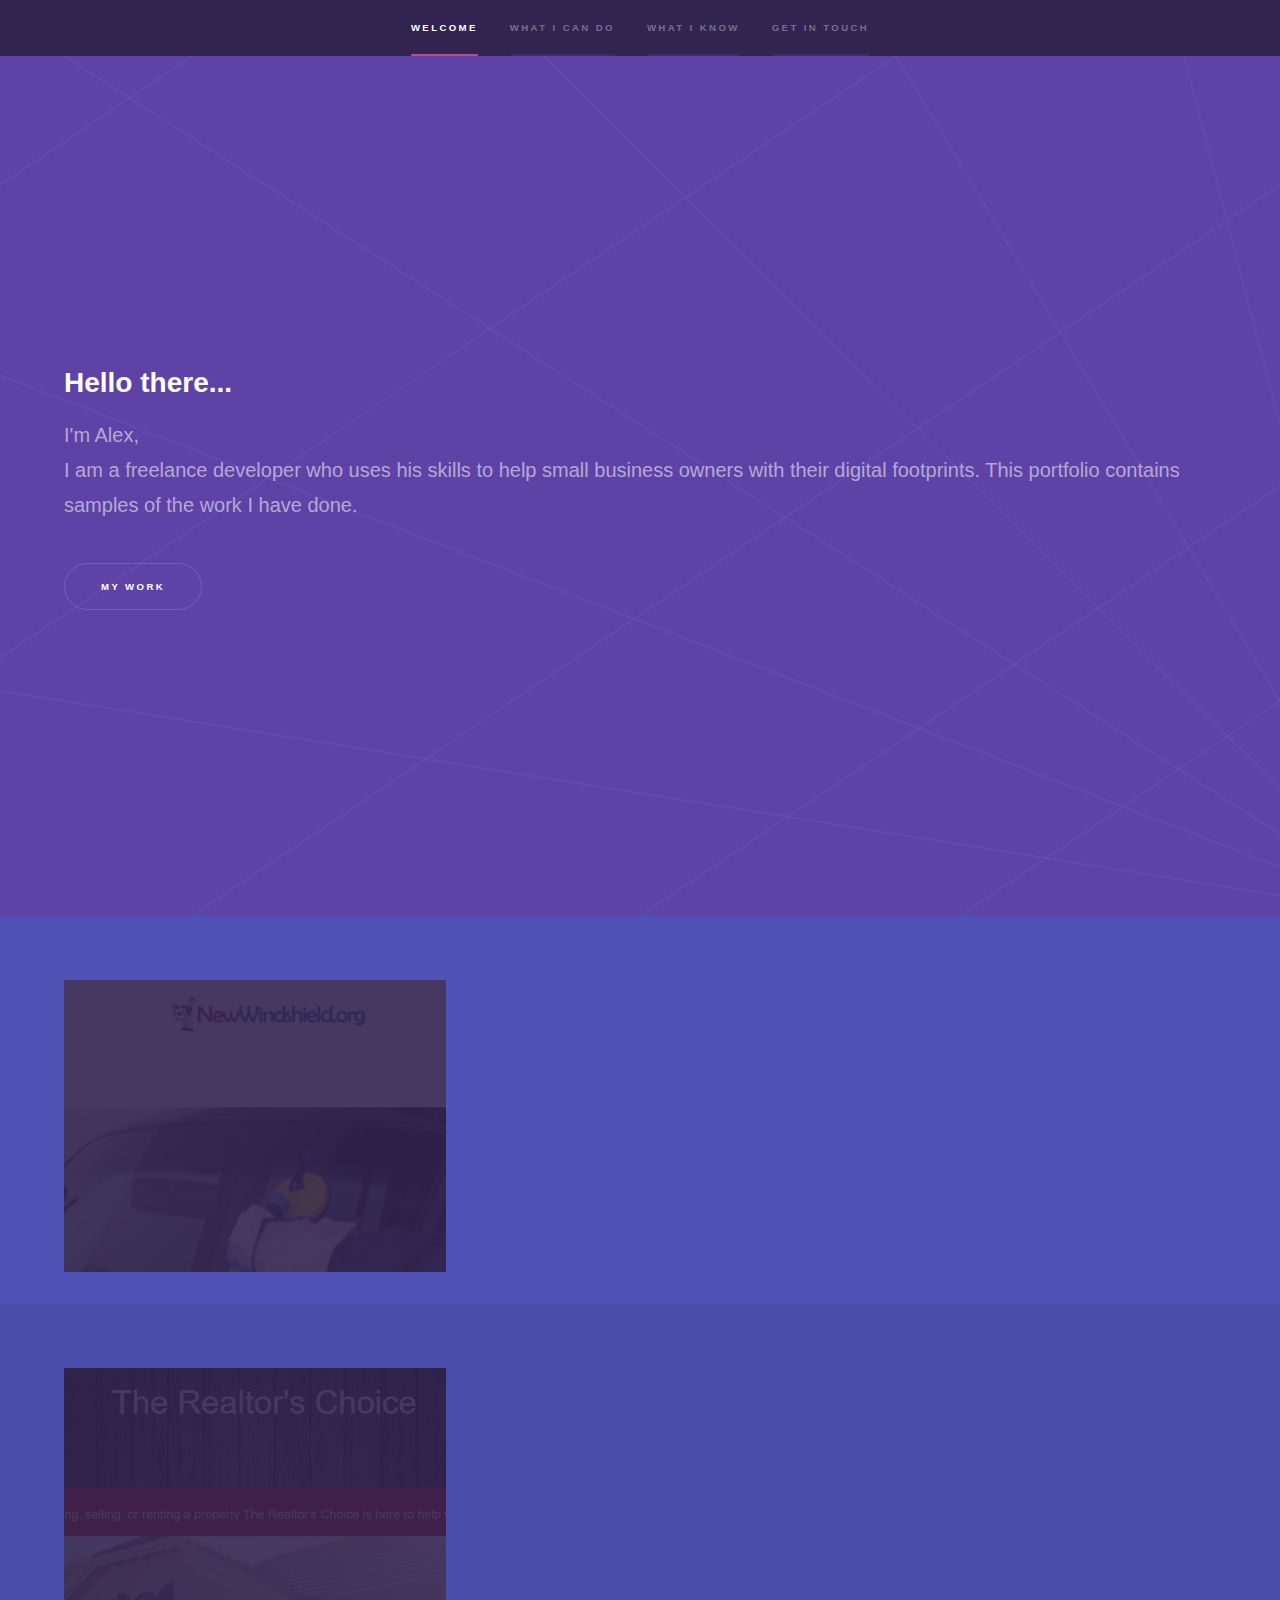
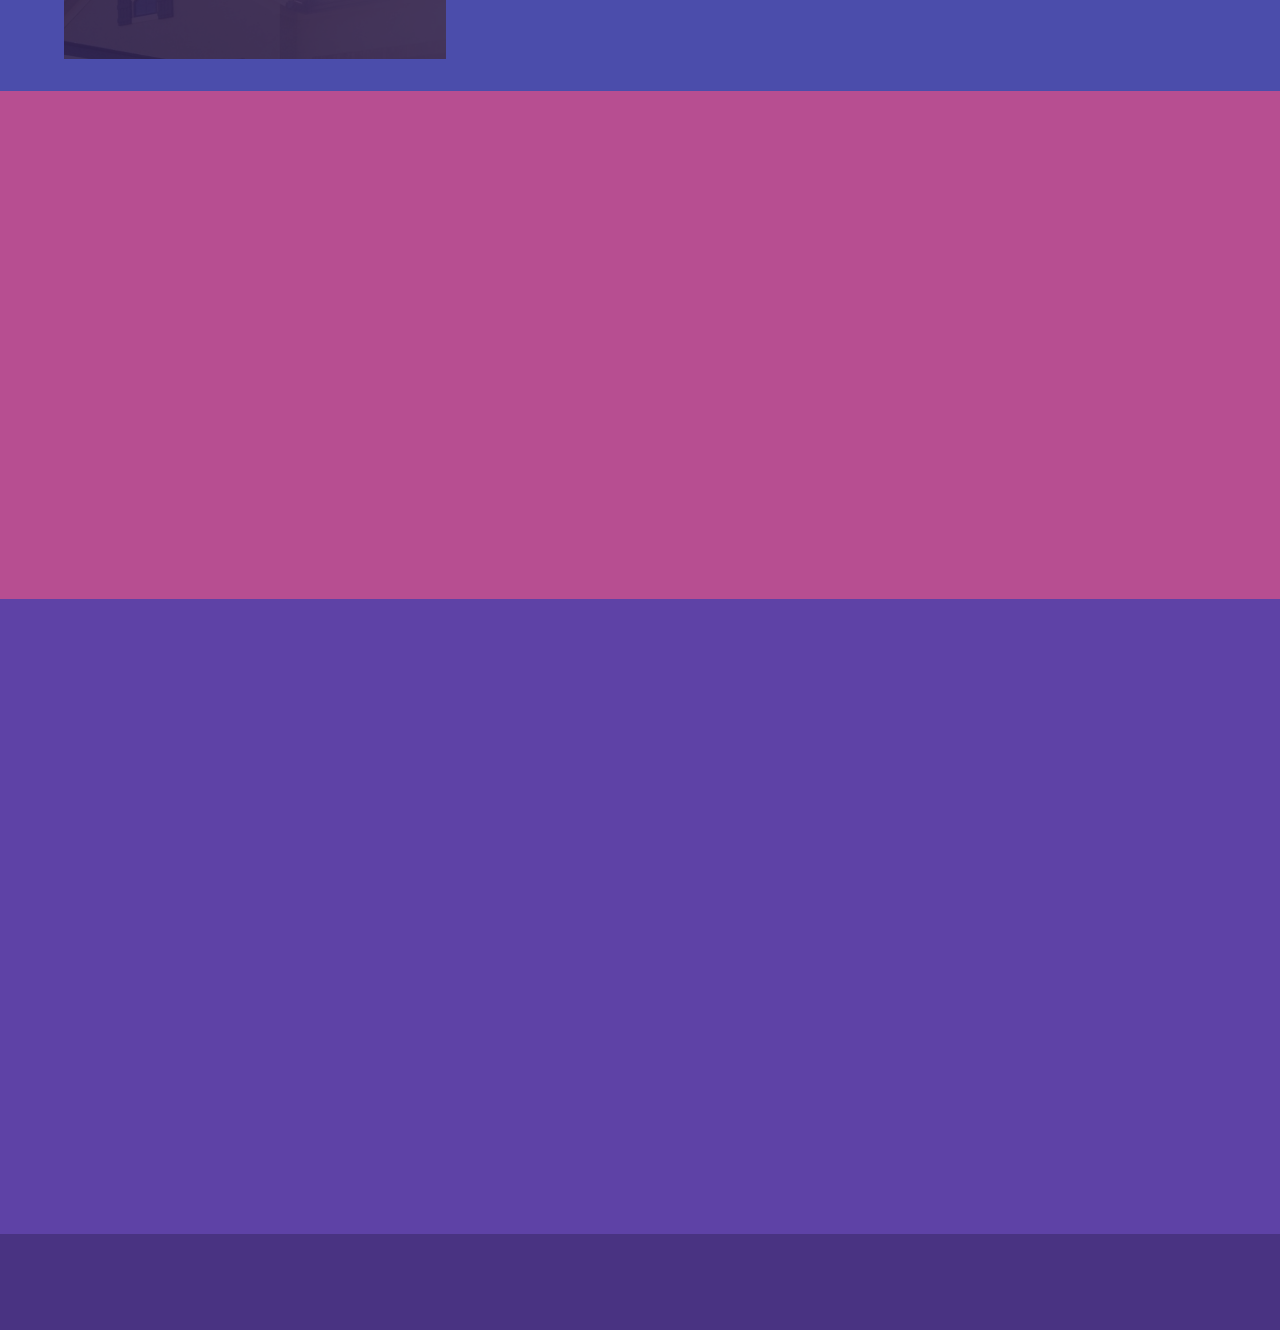
<file: index.html>
<!DOCTYPE HTML>
<!--
	Hyperspace by HTML5 UP
	html5up.net | @ajlkn
	Free for personal and commercial use under the CCA 3.0 license (html5up.net/license)
-->
<html>
	<head>
		<title>Alex B</title>
		<meta charset="utf-8" />
		<meta name="viewport" content="width=device-width, initial-scale=1, user-scalable=no" />
		<link rel="stylesheet" href="assets/css/main.css" />
		<noscript><link rel="stylesheet" href="assets/css/noscript.css" /></noscript>
	</head>
	<body class="is-preload">

		<!-- Sidebar -->
			<section id="sidebar">
				<div class="inner">
					<nav>
						<ul>
							<li><a href="#intro">Welcome</a></li>
							<li><a href="#one">What I Can Do</a></li>
							<li><a href="#two">What I Know</a></li>
							<li><a href="#three">Get in touch</a></li>
						</ul>
					</nav>
				</div>
			</section>

		<!-- Wrapper -->
			<div id="wrapper">

				<!-- Intro -->
					<section id="intro" class="wrapper style1 fullscreen fade-up">
						<div class="inner">
							<div class="tooltip"><h2 id="helloThere">Hello there...</h2><span class="tooltiptext"><img id="genk" src="images/genk.jpg"></span></div>
									<p> I'm Alex, <br>I am a freelance developer who uses his skills to help small business owners with their digital footprints. This portfolio contains samples of the work I have done.</p>
							<ul class="actions">
								<li><a href="#one" class="button scrolly">My Work</a></li>
							</ul>
						</div>
					</section>

				<!-- One -->
					<section id="one" class="wrapper style2 spotlights">
						<section class="inner">
							<a href="#" class="image"><img src="images/new.jpg" alt="" data-position="top center" /></a>
							<div class="content">
								<div class="inner">
									<h2>NewWindshield.org</h2>
									<p>A small business that helps drivers replace their damaged windshild</p>
									<ul class="actions">
										<li><a href="http://www.newwindshield.org" class="button">Learn more</a></li>
									</ul>
								</div>
							</div>
						</section>
						<section class="inner">
							<a href="#" class="image"><img src="images/pic3.jpg" alt="" data-position="25% 25%" /></a>
							<div class="content">
								<div class="inner">
									<h2>Realtors Choice</h2>
									<p>A small business that helps their customers move.</p>
									<ul class="actions">
										<li><a href="https://abarr1019.github.io/The-Realtors-Choice/"generic.html" class="button">Learn more</a></li>
									</ul>
								</div>
							</div>
						</section>
					</section>

				<!-- Two -->
					<section id="two" class="wrapper style3 fade-up">
						<div class="inner">
							<h2>Languages</h2>
							<p>Here's a list of languages I use for front-end developement. </p>
							<div class="features">
								<section>
									<span class="icon solid major fa-code"></span>
									<h3>HTML5</h3>
									<p></p>
								</section>
								<section>
									<span class="icon solid major fa-brush"></span>
									<h3>CSS</h3>
									<p></p>
								</section>
								<section>
									<span class="icon solid major fa-desktop"></span>
									<h3>Bootstrap</h3>
									<p></p>
								</section>
								<section>
									<span class="icon solid major fa-cog"></span>
									<h3>JavaScript</h3>
									<p></p>
								</section>
								
							</div>
							
						</div>
					</section>

				<!-- Three -->
					<section id="three" class="wrapper style1 fade-up">
						<div class="inner">
							<h2>Get in touch</h2>
							<p>Feel free to fill out the form below to send me a message. </p>
							<div class="split style1">
								<section>
									<form method="post" action="#">
										<div class="fields">
											<div class="field half">
												<label for="name">Name</label>
												<input type="text" name="name" id="name" />
											</div>
											<div class="field half">
												<label for="email">Email</label>
												<input type="text" name="email" id="email" />
											</div>
											<div class="field">
												<label for="message">Message</label>
												<textarea name="message" id="message" rows="5"></textarea>
											</div>
										</div>
										<ul class="actions">
											<li><a href="" class="button submit">Send Message</a></li>
										</ul>
									</form>
								</section>
								<section>
									<ul class="contact">
										
										<li>
											<h3>Email</h3>
											<a href="mailto:alexbarrientos24">alexbarrientos24@gmail.com</a>
										</li>
										
										<li>
											<h3>Social</h3>
											<ul class="icons">
												<li>
												<li><a href="https://github.com/ABarr1019" class="icon brands fa-github"><span class="label">GitHub</span></a></li>
												
												<li><a href="#" class="icon brands fa-linkedin-in"><span class="label">LinkedIn</span></a></li>
											</ul>
										</li>
									</ul>
								</section>
							</div>
						</div>
					</section>

			</div>

		<!-- Footer -->
			<footer id="footer" class="wrapper style1-alt">
				<div class="inner">
					
				</div>
			</footer>

		<!-- Scripts -->
			<script src="assets/js/jquery.min.js"></script>
			<script src="assets/js/jquery.scrollex.min.js"></script>
			<script src="assets/js/jquery.scrolly.min.js"></script>
			<script src="assets/js/browser.min.js"></script>
			<script src="assets/js/breakpoints.min.js"></script>
			<script src="assets/js/util.js"></script>
			<script src="assets/js/main.js"></script>

	</body>
</html>
</file>
<file: assets/css/noscript.css>
/*
	Hyperspace by HTML5 UP
	html5up.net | @ajlkn
	Free for personal and commercial use under the CCA 3.0 license (html5up.net/license)
*/

/* Spotlights */

	.spotlights > section > .image:before {
		opacity: 0 !important;
	}

	.spotlights > section > .content > .inner {
		-moz-transform: none !important;
		-webkit-transform: none !important;
		-ms-transform: none !important;
		transform: none !important;
		opacity: 1 !important;
	}

/* Wrapper */

	.wrapper > .inner {
		opacity: 1 !important;
		-moz-transform: none !important;
		-webkit-transform: none !important;
		-ms-transform: none !important;
		transform: none !important;
	}

/* Sidebar */

	#sidebar > .inner {
		opacity: 1 !important;
	}

	#sidebar nav > ul > li {
		-moz-transform: none !important;
		-webkit-transform: none !important;
		-ms-transform: none !important;
		transform: none !important;
		opacity: 1 !important;
	}
</file>
<file: assets/css/main.css>
@import url(fontawesome-all.min.css);

/*
	Hyperspace by HTML5 UP
	html5up.net | @ajlkn
	Free for personal and commercial use under the CCA 3.0 license (html5up.net/license)
*/

html, body, div, span, applet, object,
iframe, h1, h2, h3, h4, h5, h6, p, blockquote,
pre, a, abbr, acronym, address, big, cite,
code, del, dfn, em, img, ins, kbd, q, s, samp,
small, strike, strong, sub, sup, tt, var, b,
u, i, center, dl, dt, dd, ol, ul, li, fieldset,
form, label, legend, table, caption, tbody,
tfoot, thead, tr, th, td, article, aside,
canvas, details, embed, figure, figcaption,
footer, header, hgroup, menu, nav, output, ruby,
section, summary, time, mark, audio, video {
	margin: 0;
	padding: 0;
	border: 0;
	font-size: 100%;
	font: inherit;
	vertical-align: baseline;}

article, aside, details, figcaption, figure,
footer, header, hgroup, menu, nav, section {
	display: block;}

body {
	line-height: 1;
}

ol, ul {
	list-style: none;
}

blockquote, q {
	quotes: none;
}

	blockquote:before, blockquote:after, q:before, q:after {
		content: '';
		content: none;
	}

table {
	border-collapse: collapse;
	border-spacing: 0;
}

.tooltip {
  position: relative;
  display: inline-block;
  border-bottom: 0px dotted black;
}

#genk{
	width: 300px;
}

.tooltip .tooltiptext  {
  visibility: hidden;
  width: 10px;
  bottom: -25%;
  left: 200%;
  margin-left: -60px; 

  /* Position the tooltip */
  position: absolute;
  z-index: 1;
}

.tooltip:hover .tooltiptext {
  visibility: visible;
}

#helloThere {
  animation: .8s shake infinite alternate;
}

@keyframes shake {
  0% { transform: skewX(-15deg); }
  5% { transform: skewX(15deg); }
  10% { transform: skewX(-15deg); }
  15% { transform: skewX(15deg); }
  20% { transform: skewX(0deg); }
  100% { transform: skewX(0deg); }  
}
}

body {
	-webkit-text-size-adjust: none;
}

mark {
	background-color: transparent;
	color: inherit;
}

input::-moz-focus-inner {
	border: 0;
	padding: 0;
}

input, select, textarea {
	-moz-appearance: none;
	-webkit-appearance: none;
	-ms-appearance: none;
	appearance: none;
}

/* Basic */

	@-ms-viewport {
		width: device-width;
	}

	body {
		-ms-overflow-style: scrollbar;
	}

	@media screen and (max-width: 480px) {

		html, body {
			min-width: 320px;
		}

	}

	html {
		box-sizing: border-box;
	}

	*, *:before, *:after {
		box-sizing: inherit;
	}

	body {
		background: #312450;
	}

		body.is-preload *, body.is-preload *:before, body.is-preload *:after {
			-moz-animation: none !important;
			-webkit-animation: none !important;
			-ms-animation: none !important;
			animation: none !important;
			-moz-transition: none !important;
			-webkit-transition: none !important;
			-ms-transition: none !important;
			transition: none !important;
		}

/* Type */

	body, input, select, textarea {
		color: rgba(255, 255, 255, 0.55);
		font-family: Arial, Helvetica, sans-serif;
		font-size: 16.5pt;
		font-weight: normal;
		line-height: 1.75;
	}

		@media screen and (max-width: 1680px) {

			body, input, select, textarea {
				font-size: 13pt;
			}

		}

		@media screen and (max-width: 1280px) {

			body, input, select, textarea {
				font-size: 12pt;
			}

		}

		@media screen and (max-width: 360px) {

			body, input, select, textarea {
				font-size: 11pt;
			}

		}

	a {
		-moz-transition: color 0.2s ease, border-bottom-color 0.2s ease;
		-webkit-transition: color 0.2s ease, border-bottom-color 0.2s ease;
		-ms-transition: color 0.2s ease, border-bottom-color 0.2s ease;
		transition: color 0.2s ease, border-bottom-color 0.2s ease;
		border-bottom: dotted 1px rgba(255, 255, 255, 0.35);
		color: inherit;
		text-decoration: none;
	}

		a:hover {
			border-bottom-color: transparent;
			color: #ffffff;
		}

	strong, b {
		color: #ffffff;
		font-weight: bold;
	}

	em, i {
		font-style: italic;
	}

	p {
		margin: 0 0 2em 0;
	}

	h1, h2, h3, h4, h5, h6 {
		color: #ffffff;
		font-weight: bold;
		line-height: 1.5;
		margin: 0 0 0.5em 0;
	}

		h1 a, h2 a, h3 a, h4 a, h5 a, h6 a {
			color: inherit;
			text-decoration: none;
		}

	h1 {
		font-size: 2.75em;
	}

		h1.major {
			margin: 0 0 1.3em 0;
			position: relative;
			padding-bottom: 0.35em;
		}

			h1.major:after {
				background-image: -moz-linear-gradient(to right, #5e42a6, #b74e91);
				background-image: -webkit-linear-gradient(to right, #5e42a6, #b74e91);
				background-image: -ms-linear-gradient(to right, #5e42a6, #b74e91);
				background-image: linear-gradient(to right, #5e42a6, #b74e91);
				-moz-transition: max-width 0.2s ease;
				-webkit-transition: max-width 0.2s ease;
				-ms-transition: max-width 0.2s ease;
				transition: max-width 0.2s ease;
				border-radius: 0.2em;
				bottom: 0;
				content: '';
				height: 0.05em;
				position: absolute;
				right: 0;
				width: 100%;
			}

	h2 {
		font-size: 1.75em;
	}

	h3 {
		font-size: 1.1em;
	}

	h4 {
		font-size: 1em;
	}

	h5 {
		font-size: 0.8em;
	}

	h6 {
		font-size: 0.6em;
	}

	@media screen and (max-width: 736px) {

		h1 {
			font-size: 2em;
		}

		h2 {
			font-size: 1.25em;
		}

		h3 {
			font-size: 1em;
		}

		h4 {
			font-size: 0.8em;
		}

		h5 {
			font-size: 0.6em;
		}

		h6 {
			font-size: 0.6em;
		}

	}

	sub {
		font-size: 0.8em;
		position: relative;
		top: 0.5em;
	}

	sup {
		font-size: 0.8em;
		position: relative;
		top: -0.5em;
	}

	blockquote {
		border-left: solid 4px rgba(255, 255, 255, 0.15);
		font-style: italic;
		margin: 0 0 2em 0;
		padding: 0.5em 0 0.5em 2em;
	}

	code {
		background: rgba(255, 255, 255, 0.05);
		border-radius: 0.25em;
		border: solid 1px rgba(255, 255, 255, 0.15);
		font-family: "Courier New", monospace;
		font-size: 0.9em;
		margin: 0 0.25em;
		padding: 0.25em 0.65em;
	}

	pre {
		-webkit-overflow-scrolling: touch;
		font-family: "Courier New", monospace;
		font-size: 0.9em;
		margin: 0 0 2em 0;
	}

		pre code {
			display: block;
			line-height: 1.75em;
			padding: 1em 1.5em;
			overflow-x: auto;
		}

	hr {
		border: 0;
		border-bottom: solid 1px rgba(255, 255, 255, 0.15);
		margin: 2em 0;
	}

		hr.major {
			margin: 3em 0;
		}

	.align-left {
		text-align: left;
	}

	.align-center {
		text-align: center;
	}

	.align-right {
		text-align: right;
	}

/* Row */

	.row {
		display: flex;
		flex-wrap: wrap;
		box-sizing: border-box;
		align-items: stretch;
	}

		.row > * {
			box-sizing: border-box;
		}

		.row.gtr-uniform > * > :last-child {
			margin-bottom: 0;
		}

		.row.aln-left {
			justify-content: flex-start;
		}

		.row.aln-center {
			justify-content: center;
		}

		.row.aln-right {
			justify-content: flex-end;
		}

		.row.aln-top {
			align-items: flex-start;
		}

		.row.aln-middle {
			align-items: center;
		}

		.row.aln-bottom {
			align-items: flex-end;
		}

		.row > .imp {
			order: -1;
		}

		.row > .col-1 {
			width: 8.33333%;
		}

		.row > .off-1 {
			margin-left: 8.33333%;
		}

		.row > .col-2 {
			width: 16.66667%;
		}

		.row > .off-2 {
			margin-left: 16.66667%;
		}

		.row > .col-3 {
			width: 25%;
		}

		.row > .off-3 {
			margin-left: 25%;
		}

		.row > .col-4 {
			width: 33.33333%;
		}

		.row > .off-4 {
			margin-left: 33.33333%;
		}

		.row > .col-5 {
			width: 41.66667%;
		}

		.row > .off-5 {
			margin-left: 41.66667%;
		}

		.row > .col-6 {
			width: 50%;
		}

		.row > .off-6 {
			margin-left: 50%;
		}

		.row > .col-7 {
			width: 58.33333%;
		}

		.row > .off-7 {
			margin-left: 58.33333%;
		}

		.row > .col-8 {
			width: 66.66667%;
		}

		.row > .off-8 {
			margin-left: 66.66667%;
		}

		.row > .col-9 {
			width: 75%;
		}

		.row > .off-9 {
			margin-left: 75%;
		}

		.row > .col-10 {
			width: 83.33333%;
		}

		.row > .off-10 {
			margin-left: 83.33333%;
		}

		.row > .col-11 {
			width: 91.66667%;
		}

		.row > .off-11 {
			margin-left: 91.66667%;
		}

		.row > .col-12 {
			width: 100%;
		}

		.row > .off-12 {
			margin-left: 100%;
		}

		.row.gtr-0 {
			margin-top: 0;
			margin-left: 0em;
		}

			.row.gtr-0 > * {
				padding: 0 0 0 0em;
			}

			.row.gtr-0.gtr-uniform {
				margin-top: 0em;
			}

				.row.gtr-0.gtr-uniform > * {
					padding-top: 0em;
				}

		.row.gtr-25 {
			margin-top: 0;
			margin-left: -0.375em;
		}

			.row.gtr-25 > * {
				padding: 0 0 0 0.375em;
			}

			.row.gtr-25.gtr-uniform {
				margin-top: -0.375em;
			}

				.row.gtr-25.gtr-uniform > * {
					padding-top: 0.375em;
				}

		.row.gtr-50 {
			margin-top: 0;
			margin-left: -0.75em;
		}

			.row.gtr-50 > * {
				padding: 0 0 0 0.75em;
			}

			.row.gtr-50.gtr-uniform {
				margin-top: -0.75em;
			}

				.row.gtr-50.gtr-uniform > * {
					padding-top: 0.75em;
				}

		.row {
			margin-top: 0;
			margin-left: -1.5em;
		}

			.row > * {
				padding: 0 0 0 1.5em;
			}

			.row.gtr-uniform {
				margin-top: -1.5em;
			}

				.row.gtr-uniform > * {
					padding-top: 1.5em;
				}

		.row.gtr-150 {
			margin-top: 0;
			margin-left: -2.25em;
		}

			.row.gtr-150 > * {
				padding: 0 0 0 2.25em;
			}

			.row.gtr-150.gtr-uniform {
				margin-top: -2.25em;
			}

				.row.gtr-150.gtr-uniform > * {
					padding-top: 2.25em;
				}

		.row.gtr-200 {
			margin-top: 0;
			margin-left: -3em;
		}

			.row.gtr-200 > * {
				padding: 0 0 0 3em;
			}

			.row.gtr-200.gtr-uniform {
				margin-top: -3em;
			}

				.row.gtr-200.gtr-uniform > * {
					padding-top: 3em;
				}

		@media screen and (max-width: 1680px) {

			.row {
				display: flex;
				flex-wrap: wrap;
				box-sizing: border-box;
				align-items: stretch;
			}

				.row > * {
					box-sizing: border-box;
				}

				.row.gtr-uniform > * > :last-child {
					margin-bottom: 0;
				}

				.row.aln-left {
					justify-content: flex-start;
				}

				.row.aln-center {
					justify-content: center;
				}

				.row.aln-right {
					justify-content: flex-end;
				}

				.row.aln-top {
					align-items: flex-start;
				}

				.row.aln-middle {
					align-items: center;
				}

				.row.aln-bottom {
					align-items: flex-end;
				}

				.row > .imp-xlarge {
					order: -1;
				}

				.row > .col-1-xlarge {
					width: 8.33333%;
				}

				.row > .off-1-xlarge {
					margin-left: 8.33333%;
				}

				.row > .col-2-xlarge {
					width: 16.66667%;
				}

				.row > .off-2-xlarge {
					margin-left: 16.66667%;
				}

				.row > .col-3-xlarge {
					width: 25%;
				}

				.row > .off-3-xlarge {
					margin-left: 25%;
				}

				.row > .col-4-xlarge {
					width: 33.33333%;
				}

				.row > .off-4-xlarge {
					margin-left: 33.33333%;
				}

				.row > .col-5-xlarge {
					width: 41.66667%;
				}

				.row > .off-5-xlarge {
					margin-left: 41.66667%;
				}

				.row > .col-6-xlarge {
					width: 50%;
				}

				.row > .off-6-xlarge {
					margin-left: 50%;
				}

				.row > .col-7-xlarge {
					width: 58.33333%;
				}

				.row > .off-7-xlarge {
					margin-left: 58.33333%;
				}

				.row > .col-8-xlarge {
					width: 66.66667%;
				}

				.row > .off-8-xlarge {
					margin-left: 66.66667%;
				}

				.row > .col-9-xlarge {
					width: 75%;
				}

				.row > .off-9-xlarge {
					margin-left: 75%;
				}

				.row > .col-10-xlarge {
					width: 83.33333%;
				}

				.row > .off-10-xlarge {
					margin-left: 83.33333%;
				}

				.row > .col-11-xlarge {
					width: 91.66667%;
				}

				.row > .off-11-xlarge {
					margin-left: 91.66667%;
				}

				.row > .col-12-xlarge {
					width: 100%;
				}

				.row > .off-12-xlarge {
					margin-left: 100%;
				}

				.row.gtr-0 {
					margin-top: 0;
					margin-left: 0em;
				}

					.row.gtr-0 > * {
						padding: 0 0 0 0em;
					}

					.row.gtr-0.gtr-uniform {
						margin-top: 0em;
					}

						.row.gtr-0.gtr-uniform > * {
							padding-top: 0em;
						}

				.row.gtr-25 {
					margin-top: 0;
					margin-left: -0.375em;
				}

					.row.gtr-25 > * {
						padding: 0 0 0 0.375em;
					}

					.row.gtr-25.gtr-uniform {
						margin-top: -0.375em;
					}

						.row.gtr-25.gtr-uniform > * {
							padding-top: 0.375em;
						}

				.row.gtr-50 {
					margin-top: 0;
					margin-left: -0.75em;
				}

					.row.gtr-50 > * {
						padding: 0 0 0 0.75em;
					}

					.row.gtr-50.gtr-uniform {
						margin-top: -0.75em;
					}

						.row.gtr-50.gtr-uniform > * {
							padding-top: 0.75em;
						}

				.row {
					margin-top: 0;
					margin-left: -1.5em;
				}

					.row > * {
						padding: 0 0 0 1.5em;
					}

					.row.gtr-uniform {
						margin-top: -1.5em;
					}

						.row.gtr-uniform > * {
							padding-top: 1.5em;
						}

				.row.gtr-150 {
					margin-top: 0;
					margin-left: -2.25em;
				}

					.row.gtr-150 > * {
						padding: 0 0 0 2.25em;
					}

					.row.gtr-150.gtr-uniform {
						margin-top: -2.25em;
					}

						.row.gtr-150.gtr-uniform > * {
							padding-top: 2.25em;
						}

				.row.gtr-200 {
					margin-top: 0;
					margin-left: -3em;
				}

					.row.gtr-200 > * {
						padding: 0 0 0 3em;
					}

					.row.gtr-200.gtr-uniform {
						margin-top: -3em;
					}

						.row.gtr-200.gtr-uniform > * {
							padding-top: 3em;
						}

		}

		@media screen and (max-width: 1280px) {

			.row {
				display: flex;
				flex-wrap: wrap;
				box-sizing: border-box;
				align-items: stretch;
			}

				.row > * {
					box-sizing: border-box;
				}

				.row.gtr-uniform > * > :last-child {
					margin-bottom: 0;
				}

				.row.aln-left {
					justify-content: flex-start;
				}

				.row.aln-center {
					justify-content: center;
				}

				.row.aln-right {
					justify-content: flex-end;
				}

				.row.aln-top {
					align-items: flex-start;
				}

				.row.aln-middle {
					align-items: center;
				}

				.row.aln-bottom {
					align-items: flex-end;
				}

				.row > .imp-large {
					order: -1;
				}

				.row > .col-1-large {
					width: 8.33333%;
				}

				.row > .off-1-large {
					margin-left: 8.33333%;
				}

				.row > .col-2-large {
					width: 16.66667%;
				}

				.row > .off-2-large {
					margin-left: 16.66667%;
				}

				.row > .col-3-large {
					width: 25%;
				}

				.row > .off-3-large {
					margin-left: 25%;
				}

				.row > .col-4-large {
					width: 33.33333%;
				}

				.row > .off-4-large {
					margin-left: 33.33333%;
				}

				.row > .col-5-large {
					width: 41.66667%;
				}

				.row > .off-5-large {
					margin-left: 41.66667%;
				}

				.row > .col-6-large {
					width: 50%;
				}

				.row > .off-6-large {
					margin-left: 50%;
				}

				.row > .col-7-large {
					width: 58.33333%;
				}

				.row > .off-7-large {
					margin-left: 58.33333%;
				}

				.row > .col-8-large {
					width: 66.66667%;
				}

				.row > .off-8-large {
					margin-left: 66.66667%;
				}

				.row > .col-9-large {
					width: 75%;
				}

				.row > .off-9-large {
					margin-left: 75%;
				}

				.row > .col-10-large {
					width: 83.33333%;
				}

				.row > .off-10-large {
					margin-left: 83.33333%;
				}

				.row > .col-11-large {
					width: 91.66667%;
				}

				.row > .off-11-large {
					margin-left: 91.66667%;
				}

				.row > .col-12-large {
					width: 100%;
				}

				.row > .off-12-large {
					margin-left: 100%;
				}

				.row.gtr-0 {
					margin-top: 0;
					margin-left: 0em;
				}

					.row.gtr-0 > * {
						padding: 0 0 0 0em;
					}

					.row.gtr-0.gtr-uniform {
						margin-top: 0em;
					}

						.row.gtr-0.gtr-uniform > * {
							padding-top: 0em;
						}

				.row.gtr-25 {
					margin-top: 0;
					margin-left: -0.375em;
				}

					.row.gtr-25 > * {
						padding: 0 0 0 0.375em;
					}

					.row.gtr-25.gtr-uniform {
						margin-top: -0.375em;
					}

						.row.gtr-25.gtr-uniform > * {
							padding-top: 0.375em;
						}

				.row.gtr-50 {
					margin-top: 0;
					margin-left: -0.75em;
				}

					.row.gtr-50 > * {
						padding: 0 0 0 0.75em;
					}

					.row.gtr-50.gtr-uniform {
						margin-top: -0.75em;
					}

						.row.gtr-50.gtr-uniform > * {
							padding-top: 0.75em;
						}

				.row {
					margin-top: 0;
					margin-left: -1.5em;
				}

					.row > * {
						padding: 0 0 0 1.5em;
					}

					.row.gtr-uniform {
						margin-top: -1.5em;
					}

						.row.gtr-uniform > * {
							padding-top: 1.5em;
						}

				.row.gtr-150 {
					margin-top: 0;
					margin-left: -2.25em;
				}

					.row.gtr-150 > * {
						padding: 0 0 0 2.25em;
					}

					.row.gtr-150.gtr-uniform {
						margin-top: -2.25em;
					}

						.row.gtr-150.gtr-uniform > * {
							padding-top: 2.25em;
						}

				.row.gtr-200 {
					margin-top: 0;
					margin-left: -3em;
				}

					.row.gtr-200 > * {
						padding: 0 0 0 3em;
					}

					.row.gtr-200.gtr-uniform {
						margin-top: -3em;
					}

						.row.gtr-200.gtr-uniform > * {
							padding-top: 3em;
						}

		}

		@media screen and (max-width: 980px) {

			.row {
				display: flex;
				flex-wrap: wrap;
				box-sizing: border-box;
				align-items: stretch;
			}

				.row > * {
					box-sizing: border-box;
				}

				.row.gtr-uniform > * > :last-child {
					margin-bottom: 0;
				}

				.row.aln-left {
					justify-content: flex-start;
				}

				.row.aln-center {
					justify-content: center;
				}

				.row.aln-right {
					justify-content: flex-end;
				}

				.row.aln-top {
					align-items: flex-start;
				}

				.row.aln-middle {
					align-items: center;
				}

				.row.aln-bottom {
					align-items: flex-end;
				}

				.row > .imp-medium {
					order: -1;
				}

				.row > .col-1-medium {
					width: 8.33333%;
				}

				.row > .off-1-medium {
					margin-left: 8.33333%;
				}

				.row > .col-2-medium {
					width: 16.66667%;
				}

				.row > .off-2-medium {
					margin-left: 16.66667%;
				}

				.row > .col-3-medium {
					width: 25%;
				}

				.row > .off-3-medium {
					margin-left: 25%;
				}

				.row > .col-4-medium {
					width: 33.33333%;
				}

				.row > .off-4-medium {
					margin-left: 33.33333%;
				}

				.row > .col-5-medium {
					width: 41.66667%;
				}

				.row > .off-5-medium {
					margin-left: 41.66667%;
				}

				.row > .col-6-medium {
					width: 50%;
				}

				.row > .off-6-medium {
					margin-left: 50%;
				}

				.row > .col-7-medium {
					width: 58.33333%;
				}

				.row > .off-7-medium {
					margin-left: 58.33333%;
				}

				.row > .col-8-medium {
					width: 66.66667%;
				}

				.row > .off-8-medium {
					margin-left: 66.66667%;
				}

				.row > .col-9-medium {
					width: 75%;
				}

				.row > .off-9-medium {
					margin-left: 75%;
				}

				.row > .col-10-medium {
					width: 83.33333%;
				}

				.row > .off-10-medium {
					margin-left: 83.33333%;
				}

				.row > .col-11-medium {
					width: 91.66667%;
				}

				.row > .off-11-medium {
					margin-left: 91.66667%;
				}

				.row > .col-12-medium {
					width: 100%;
				}

				.row > .off-12-medium {
					margin-left: 100%;
				}

				.row.gtr-0 {
					margin-top: 0;
					margin-left: 0em;
				}

					.row.gtr-0 > * {
						padding: 0 0 0 0em;
					}

					.row.gtr-0.gtr-uniform {
						margin-top: 0em;
					}

						.row.gtr-0.gtr-uniform > * {
							padding-top: 0em;
						}

				.row.gtr-25 {
					margin-top: 0;
					margin-left: -0.375em;
				}

					.row.gtr-25 > * {
						padding: 0 0 0 0.375em;
					}

					.row.gtr-25.gtr-uniform {
						margin-top: -0.375em;
					}

						.row.gtr-25.gtr-uniform > * {
							padding-top: 0.375em;
						}

				.row.gtr-50 {
					margin-top: 0;
					margin-left: -0.75em;
				}

					.row.gtr-50 > * {
						padding: 0 0 0 0.75em;
					}

					.row.gtr-50.gtr-uniform {
						margin-top: -0.75em;
					}

						.row.gtr-50.gtr-uniform > * {
							padding-top: 0.75em;
						}

				.row {
					margin-top: 0;
					margin-left: -1.5em;
				}

					.row > * {
						padding: 0 0 0 1.5em;
					}

					.row.gtr-uniform {
						margin-top: -1.5em;
					}

						.row.gtr-uniform > * {
							padding-top: 1.5em;
						}

				.row.gtr-150 {
					margin-top: 0;
					margin-left: -2.25em;
				}

					.row.gtr-150 > * {
						padding: 0 0 0 2.25em;
					}

					.row.gtr-150.gtr-uniform {
						margin-top: -2.25em;
					}

						.row.gtr-150.gtr-uniform > * {
							padding-top: 2.25em;
						}

				.row.gtr-200 {
					margin-top: 0;
					margin-left: -3em;
				}

					.row.gtr-200 > * {
						padding: 0 0 0 3em;
					}

					.row.gtr-200.gtr-uniform {
						margin-top: -3em;
					}

						.row.gtr-200.gtr-uniform > * {
							padding-top: 3em;
						}

		}

		@media screen and (max-width: 736px) {

			.row {
				display: flex;
				flex-wrap: wrap;
				box-sizing: border-box;
				align-items: stretch;
			}

				.row > * {
					box-sizing: border-box;
				}

				.row.gtr-uniform > * > :last-child {
					margin-bottom: 0;
				}

				.row.aln-left {
					justify-content: flex-start;
				}

				.row.aln-center {
					justify-content: center;
				}

				.row.aln-right {
					justify-content: flex-end;
				}

				.row.aln-top {
					align-items: flex-start;
				}

				.row.aln-middle {
					align-items: center;
				}

				.row.aln-bottom {
					align-items: flex-end;
				}

				.row > .imp-small {
					order: -1;
				}

				.row > .col-1-small {
					width: 8.33333%;
				}

				.row > .off-1-small {
					margin-left: 8.33333%;
				}

				.row > .col-2-small {
					width: 16.66667%;
				}

				.row > .off-2-small {
					margin-left: 16.66667%;
				}

				.row > .col-3-small {
					width: 25%;
				}

				.row > .off-3-small {
					margin-left: 25%;
				}

				.row > .col-4-small {
					width: 33.33333%;
				}

				.row > .off-4-small {
					margin-left: 33.33333%;
				}

				.row > .col-5-small {
					width: 41.66667%;
				}

				.row > .off-5-small {
					margin-left: 41.66667%;
				}

				.row > .col-6-small {
					width: 50%;
				}

				.row > .off-6-small {
					margin-left: 50%;
				}

				.row > .col-7-small {
					width: 58.33333%;
				}

				.row > .off-7-small {
					margin-left: 58.33333%;
				}

				.row > .col-8-small {
					width: 66.66667%;
				}

				.row > .off-8-small {
					margin-left: 66.66667%;
				}

				.row > .col-9-small {
					width: 75%;
				}

				.row > .off-9-small {
					margin-left: 75%;
				}

				.row > .col-10-small {
					width: 83.33333%;
				}

				.row > .off-10-small {
					margin-left: 83.33333%;
				}

				.row > .col-11-small {
					width: 91.66667%;
				}

				.row > .off-11-small {
					margin-left: 91.66667%;
				}

				.row > .col-12-small {
					width: 100%;
				}

				.row > .off-12-small {
					margin-left: 100%;
				}

				.row.gtr-0 {
					margin-top: 0;
					margin-left: 0em;
				}

					.row.gtr-0 > * {
						padding: 0 0 0 0em;
					}

					.row.gtr-0.gtr-uniform {
						margin-top: 0em;
					}

						.row.gtr-0.gtr-uniform > * {
							padding-top: 0em;
						}

				.row.gtr-25 {
					margin-top: 0;
					margin-left: -0.375em;
				}

					.row.gtr-25 > * {
						padding: 0 0 0 0.375em;
					}

					.row.gtr-25.gtr-uniform {
						margin-top: -0.375em;
					}

						.row.gtr-25.gtr-uniform > * {
							padding-top: 0.375em;
						}

				.row.gtr-50 {
					margin-top: 0;
					margin-left: -0.75em;
				}

					.row.gtr-50 > * {
						padding: 0 0 0 0.75em;
					}

					.row.gtr-50.gtr-uniform {
						margin-top: -0.75em;
					}

						.row.gtr-50.gtr-uniform > * {
							padding-top: 0.75em;
						}

				.row {
					margin-top: 0;
					margin-left: -1.5em;
				}

					.row > * {
						padding: 0 0 0 1.5em;
					}

					.row.gtr-uniform {
						margin-top: -1.5em;
					}

						.row.gtr-uniform > * {
							padding-top: 1.5em;
						}

				.row.gtr-150 {
					margin-top: 0;
					margin-left: -2.25em;
				}

					.row.gtr-150 > * {
						padding: 0 0 0 2.25em;
					}

					.row.gtr-150.gtr-uniform {
						margin-top: -2.25em;
					}

						.row.gtr-150.gtr-uniform > * {
							padding-top: 2.25em;
						}

				.row.gtr-200 {
					margin-top: 0;
					margin-left: -3em;
				}

					.row.gtr-200 > * {
						padding: 0 0 0 3em;
					}

					.row.gtr-200.gtr-uniform {
						margin-top: -3em;
					}

						.row.gtr-200.gtr-uniform > * {
							padding-top: 3em;
						}

		}

		@media screen and (max-width: 480px) {

			.row {
				display: flex;
				flex-wrap: wrap;
				box-sizing: border-box;
				align-items: stretch;
			}

				.row > * {
					box-sizing: border-box;
				}

				.row.gtr-uniform > * > :last-child {
					margin-bottom: 0;
				}

				.row.aln-left {
					justify-content: flex-start;
				}

				.row.aln-center {
					justify-content: center;
				}

				.row.aln-right {
					justify-content: flex-end;
				}

				.row.aln-top {
					align-items: flex-start;
				}

				.row.aln-middle {
					align-items: center;
				}

				.row.aln-bottom {
					align-items: flex-end;
				}

				.row > .imp-xsmall {
					order: -1;
				}

				.row > .col-1-xsmall {
					width: 8.33333%;
				}

				.row > .off-1-xsmall {
					margin-left: 8.33333%;
				}

				.row > .col-2-xsmall {
					width: 16.66667%;
				}

				.row > .off-2-xsmall {
					margin-left: 16.66667%;
				}

				.row > .col-3-xsmall {
					width: 25%;
				}

				.row > .off-3-xsmall {
					margin-left: 25%;
				}

				.row > .col-4-xsmall {
					width: 33.33333%;
				}

				.row > .off-4-xsmall {
					margin-left: 33.33333%;
				}

				.row > .col-5-xsmall {
					width: 41.66667%;
				}

				.row > .off-5-xsmall {
					margin-left: 41.66667%;
				}

				.row > .col-6-xsmall {
					width: 50%;
				}

				.row > .off-6-xsmall {
					margin-left: 50%;
				}

				.row > .col-7-xsmall {
					width: 58.33333%;
				}

				.row > .off-7-xsmall {
					margin-left: 58.33333%;
				}

				.row > .col-8-xsmall {
					width: 66.66667%;
				}

				.row > .off-8-xsmall {
					margin-left: 66.66667%;
				}

				.row > .col-9-xsmall {
					width: 75%;
				}

				.row > .off-9-xsmall {
					margin-left: 75%;
				}

				.row > .col-10-xsmall {
					width: 83.33333%;
				}

				.row > .off-10-xsmall {
					margin-left: 83.33333%;
				}

				.row > .col-11-xsmall {
					width: 91.66667%;
				}

				.row > .off-11-xsmall {
					margin-left: 91.66667%;
				}

				.row > .col-12-xsmall {
					width: 100%;
				}

				.row > .off-12-xsmall {
					margin-left: 100%;
				}

				.row.gtr-0 {
					margin-top: 0;
					margin-left: 0em;
				}

					.row.gtr-0 > * {
						padding: 0 0 0 0em;
					}

					.row.gtr-0.gtr-uniform {
						margin-top: 0em;
					}

						.row.gtr-0.gtr-uniform > * {
							padding-top: 0em;
						}

				.row.gtr-25 {
					margin-top: 0;
					margin-left: -0.375em;
				}

					.row.gtr-25 > * {
						padding: 0 0 0 0.375em;
					}

					.row.gtr-25.gtr-uniform {
						margin-top: -0.375em;
					}

						.row.gtr-25.gtr-uniform > * {
							padding-top: 0.375em;
						}

				.row.gtr-50 {
					margin-top: 0;
					margin-left: -0.75em;
				}

					.row.gtr-50 > * {
						padding: 0 0 0 0.75em;
					}

					.row.gtr-50.gtr-uniform {
						margin-top: -0.75em;
					}

						.row.gtr-50.gtr-uniform > * {
							padding-top: 0.75em;
						}

				.row {
					margin-top: 0;
					margin-left: -1.5em;
				}

					.row > * {
						padding: 0 0 0 1.5em;
					}

					.row.gtr-uniform {
						margin-top: -1.5em;
					}

						.row.gtr-uniform > * {
							padding-top: 1.5em;
						}

				.row.gtr-150 {
					margin-top: 0;
					margin-left: -2.25em;
				}

					.row.gtr-150 > * {
						padding: 0 0 0 2.25em;
					}

					.row.gtr-150.gtr-uniform {
						margin-top: -2.25em;
					}

						.row.gtr-150.gtr-uniform > * {
							padding-top: 2.25em;
						}

				.row.gtr-200 {
					margin-top: 0;
					margin-left: -3em;
				}

					.row.gtr-200 > * {
						padding: 0 0 0 3em;
					}

					.row.gtr-200.gtr-uniform {
						margin-top: -3em;
					}

						.row.gtr-200.gtr-uniform > * {
							padding-top: 3em;
						}

		}

/* Box */

	.box {
		border-radius: 0.25em;
		border: solid 1px rgba(255, 255, 255, 0.15);
		margin-bottom: 2em;
		padding: 1.5em;
	}

		.box > :last-child,
		.box > :last-child > :last-child,
		.box > :last-child > :last-child > :last-child {
			margin-bottom: 0;
		}

		.box.alt {
			border: 0;
			border-radius: 0;
			padding: 0;
		}

/* Button */

	input[type="submit"],
	input[type="reset"],
	input[type="button"],
	button,
	.button {
		-moz-appearance: none;
		-webkit-appearance: none;
		-ms-appearance: none;
		appearance: none;
		-moz-transition: border-color 0.2s ease;
		-webkit-transition: border-color 0.2s ease;
		-ms-transition: border-color 0.2s ease;
		transition: border-color 0.2s ease;
		background-color: transparent;
		border: solid 1px !important;
		border-color: rgba(255, 255, 255, 0.15) !important;
		border-radius: 3em;
		color: #ffffff !important;
		cursor: pointer;
		display: inline-block;
		font-size: 0.6em;
		font-weight: bold;
		height: calc(4.75em + 2px);
		letter-spacing: 0.25em;
		line-height: 4.75em;
		outline: 0;
		padding: 0 3.75em;
		position: relative;
		text-align: center;
		text-decoration: none;
		text-transform: uppercase;
		white-space: nowrap;
	}

		input[type="submit"]:after,
		input[type="reset"]:after,
		input[type="button"]:after,
		button:after,
		.button:after {
			-moz-transform: scale(0.25);
			-webkit-transform: scale(0.25);
			-ms-transform: scale(0.25);
			transform: scale(0.25);
			pointer-events: none;
			-moz-transition: opacity 0.2s ease, -moz-transform 0.2s ease;
			-webkit-transition: opacity 0.2s ease, -webkit-transform 0.2s ease;
			-ms-transition: opacity 0.2s ease, -ms-transform 0.2s ease;
			transition: opacity 0.2s ease, transform 0.2s ease;
			background: #ffffff;
			border-radius: 3em;
			content: '';
			height: 100%;
			left: 0;
			opacity: 0;
			position: absolute;
			top: 0;
			width: 100%;
		}

		input[type="submit"].icon:before,
		input[type="reset"].icon:before,
		input[type="button"].icon:before,
		button.icon:before,
		.button.icon:before {
			margin-right: 0.75em;
		}

		input[type="submit"].fit,
		input[type="reset"].fit,
		input[type="button"].fit,
		button.fit,
		.button.fit {
			width: 100%;
		}

		input[type="submit"].small,
		input[type="reset"].small,
		input[type="button"].small,
		button.small,
		.button.small {
			font-size: 0.4em;
		}

		input[type="submit"].large,
		input[type="reset"].large,
		input[type="button"].large,
		button.large,
		.button.large {
			font-size: 0.8em;
		}

		input[type="submit"].primary,
		input[type="reset"].primary,
		input[type="button"].primary,
		button.primary,
		.button.primary {
			background-color: #ffffff;
			color: #312450 !important;
		}

			input[type="submit"].primary:after,
			input[type="reset"].primary:after,
			input[type="button"].primary:after,
			button.primary:after,
			.button.primary:after {
				display: none;
			}

		input[type="submit"].disabled, input[type="submit"]:disabled,
		input[type="reset"].disabled,
		input[type="reset"]:disabled,
		input[type="button"].disabled,
		input[type="button"]:disabled,
		button.disabled,
		button:disabled,
		.button.disabled,
		.button:disabled {
			cursor: default;
			opacity: 0.5;
			pointer-events: none;
		}

		input[type="submit"]:hover,
		input[type="reset"]:hover,
		input[type="button"]:hover,
		button:hover,
		.button:hover {
			border-color: rgba(255, 255, 255, 0.55) !important;
		}

			input[type="submit"]:hover:after,
			input[type="reset"]:hover:after,
			input[type="button"]:hover:after,
			button:hover:after,
			.button:hover:after {
				opacity: 0.05;
				-moz-transform: scale(1);
				-webkit-transform: scale(1);
				-ms-transform: scale(1);
				transform: scale(1);
			}

			input[type="submit"]:hover:active,
			input[type="reset"]:hover:active,
			input[type="button"]:hover:active,
			button:hover:active,
			.button:hover:active {
				border-color: #ffffff !important;
			}

				input[type="submit"]:hover:active:after,
				input[type="reset"]:hover:active:after,
				input[type="button"]:hover:active:after,
				button:hover:active:after,
				.button:hover:active:after {
					opacity: 0.1;
				}

/* Features */

	.features {
		display: -moz-flex;
		display: -webkit-flex;
		display: -ms-flex;
		display: flex;
		-moz-flex-wrap: wrap;
		-webkit-flex-wrap: wrap;
		-ms-flex-wrap: wrap;
		flex-wrap: wrap;
		border-radius: 0.25em;
		border: solid 1px rgba(255, 255, 255, 0.15);
		background: rgba(255, 255, 255, 0.05);
		margin: 0 0 2em 0;
	}

		.features section {
			padding: 3.5em 3em 1em 7em ;
			width: 50%;
			border-top: solid 1px rgba(255, 255, 255, 0.15);
			position: relative;
		}

			.features section:nth-child(-n + 2) {
				border-top-width: 0;
			}

			.features section:nth-child(2n) {
				border-left: solid 1px rgba(255, 255, 255, 0.15);
			}

			.features section .icon {
				-moz-transition: opacity 0.5s ease, -moz-transform 0.5s ease;
				-webkit-transition: opacity 0.5s ease, -webkit-transform 0.5s ease;
				-ms-transition: opacity 0.5s ease, -ms-transform 0.5s ease;
				transition: opacity 0.5s ease, transform 0.5s ease;
				-moz-transition-delay: 1s;
				-webkit-transition-delay: 1s;
				-ms-transition-delay: 1s;
				transition-delay: 1s;
				-moz-transform: scale(1);
				-webkit-transform: scale(1);
				-ms-transform: scale(1);
				transform: scale(1);
				position: absolute;
				left: 3em;
				top: 3em;
				opacity: 1;
			}

			.features section:nth-child(1) .icon {
				-moz-transition-delay: 0.15s;
				-webkit-transition-delay: 0.15s;
				-ms-transition-delay: 0.15s;
				transition-delay: 0.15s;
			}

			.features section:nth-child(2) .icon {
				-moz-transition-delay: 0.3s;
				-webkit-transition-delay: 0.3s;
				-ms-transition-delay: 0.3s;
				transition-delay: 0.3s;
			}

			.features section:nth-child(3) .icon {
				-moz-transition-delay: 0.45s;
				-webkit-transition-delay: 0.45s;
				-ms-transition-delay: 0.45s;
				transition-delay: 0.45s;
			}

			.features section:nth-child(4) .icon {
				-moz-transition-delay: 0.6s;
				-webkit-transition-delay: 0.6s;
				-ms-transition-delay: 0.6s;
				transition-delay: 0.6s;
			}

			.features section:nth-child(5) .icon {
				-moz-transition-delay: 0.75s;
				-webkit-transition-delay: 0.75s;
				-ms-transition-delay: 0.75s;
				transition-delay: 0.75s;
			}

			.features section:nth-child(6) .icon {
				-moz-transition-delay: 0.9s;
				-webkit-transition-delay: 0.9s;
				-ms-transition-delay: 0.9s;
				transition-delay: 0.9s;
			}

			.features section:nth-child(7) .icon {
				-moz-transition-delay: 1.05s;
				-webkit-transition-delay: 1.05s;
				-ms-transition-delay: 1.05s;
				transition-delay: 1.05s;
			}

			.features section:nth-child(8) .icon {
				-moz-transition-delay: 1.2s;
				-webkit-transition-delay: 1.2s;
				-ms-transition-delay: 1.2s;
				transition-delay: 1.2s;
			}

			.features section:nth-child(9) .icon {
				-moz-transition-delay: 1.35s;
				-webkit-transition-delay: 1.35s;
				-ms-transition-delay: 1.35s;
				transition-delay: 1.35s;
			}

			.features section:nth-child(10) .icon {
				-moz-transition-delay: 1.5s;
				-webkit-transition-delay: 1.5s;
				-ms-transition-delay: 1.5s;
				transition-delay: 1.5s;
			}

			.features section:nth-child(11) .icon {
				-moz-transition-delay: 1.65s;
				-webkit-transition-delay: 1.65s;
				-ms-transition-delay: 1.65s;
				transition-delay: 1.65s;
			}

			.features section:nth-child(12) .icon {
				-moz-transition-delay: 1.8s;
				-webkit-transition-delay: 1.8s;
				-ms-transition-delay: 1.8s;
				transition-delay: 1.8s;
			}

			.features section:nth-child(13) .icon {
				-moz-transition-delay: 1.95s;
				-webkit-transition-delay: 1.95s;
				-ms-transition-delay: 1.95s;
				transition-delay: 1.95s;
			}

			.features section:nth-child(14) .icon {
				-moz-transition-delay: 2.1s;
				-webkit-transition-delay: 2.1s;
				-ms-transition-delay: 2.1s;
				transition-delay: 2.1s;
			}

			.features section:nth-child(15) .icon {
				-moz-transition-delay: 2.25s;
				-webkit-transition-delay: 2.25s;
				-ms-transition-delay: 2.25s;
				transition-delay: 2.25s;
			}

			.features section:nth-child(16) .icon {
				-moz-transition-delay: 2.4s;
				-webkit-transition-delay: 2.4s;
				-ms-transition-delay: 2.4s;
				transition-delay: 2.4s;
			}

			.features section:nth-child(17) .icon {
				-moz-transition-delay: 2.55s;
				-webkit-transition-delay: 2.55s;
				-ms-transition-delay: 2.55s;
				transition-delay: 2.55s;
			}

			.features section:nth-child(18) .icon {
				-moz-transition-delay: 2.7s;
				-webkit-transition-delay: 2.7s;
				-ms-transition-delay: 2.7s;
				transition-delay: 2.7s;
			}

			.features section:nth-child(19) .icon {
				-moz-transition-delay: 2.85s;
				-webkit-transition-delay: 2.85s;
				-ms-transition-delay: 2.85s;
				transition-delay: 2.85s;
			}

			.features section:nth-child(20) .icon {
				-moz-transition-delay: 3s;
				-webkit-transition-delay: 3s;
				-ms-transition-delay: 3s;
				transition-delay: 3s;
			}

		.features.inactive section .icon {
			-moz-transform: scale(0.5);
			-webkit-transform: scale(0.5);
			-ms-transform: scale(0.5);
			transform: scale(0.5);
			opacity: 0;
		}

		@media screen and (max-width: 980px) {

			.features {
				display: block;
			}

				.features section {
					border-top-width: 1px !important;
					border-left-width: 0 !important;
					width: 100%;
				}

					.features section:first-child {
						border-top-width: 0 !important;
					}

		}

		@media screen and (max-width: 736px) {

			.features section {
				padding: 2.5em 1.5em 0.1em 5.5em ;
			}

				.features section .icon {
					left: 1.5em;
					top: 2em;
				}

		}

		@media screen and (max-width: 480px) {

			.features section {
				padding: 2em 1.5em 0.1em 1.5em ;
			}

				.features section .icon {
					left: 0;
					position: relative;
					top: 0;
				}

		}

/* Form */

	form {
		margin: 0 0 2em 0;
	}

		form > :last-child {
			margin-bottom: 0;
		}

		form > .fields {
			display: -moz-flex;
			display: -webkit-flex;
			display: -ms-flex;
			display: flex;
			-moz-flex-wrap: wrap;
			-webkit-flex-wrap: wrap;
			-ms-flex-wrap: wrap;
			flex-wrap: wrap;
			width: calc(100% + 3em);
			margin: -1.5em 0 2em -1.5em;
		}

			form > .fields > .field {
				-moz-flex-grow: 0;
				-webkit-flex-grow: 0;
				-ms-flex-grow: 0;
				flex-grow: 0;
				-moz-flex-shrink: 0;
				-webkit-flex-shrink: 0;
				-ms-flex-shrink: 0;
				flex-shrink: 0;
				padding: 1.5em 0 0 1.5em;
				width: calc(100% - 1.5em);
			}

				form > .fields > .field.half {
					width: calc(50% - 0.75em);
				}

				form > .fields > .field.third {
					width: calc(100%/3 - 0.5em);
				}

				form > .fields > .field.quarter {
					width: calc(25% - 0.375em);
				}

		@media screen and (max-width: 480px) {

			form > .fields {
				width: calc(100% + 3em);
				margin: -1.5em 0 2em -1.5em;
			}

				form > .fields > .field {
					padding: 1.5em 0 0 1.5em;
					width: calc(100% - 1.5em);
				}

					form > .fields > .field.half {
						width: calc(100% - 1.5em);
					}

					form > .fields > .field.third {
						width: calc(100% - 1.5em);
					}

					form > .fields > .field.quarter {
						width: calc(100% - 1.5em);
					}

		}

	label {
		color: #ffffff;
		font-weight: bold;
		line-height: 1.5;
		margin: 0 0 0.7em 0;
		display: block;
		font-size: 1.1em;
	}

	input[type="text"],
	input[type="password"],
	input[type="email"],
	input[type="tel"],
	select,
	textarea {
		-moz-appearance: none;
		-webkit-appearance: none;
		-ms-appearance: none;
		appearance: none;
		background: rgba(255, 255, 255, 0.05);
		border-radius: 0.25em;
		border: none;
		border: solid 1px rgba(255, 255, 255, 0.15);
		color: inherit;
		display: block;
		outline: 0;
		padding: 0 1em;
		text-decoration: none;
		width: 100%;
	}

		input[type="text"]:invalid,
		input[type="password"]:invalid,
		input[type="email"]:invalid,
		input[type="tel"]:invalid,
		select:invalid,
		textarea:invalid {
			box-shadow: none;
		}

		input[type="text"]:focus,
		input[type="password"]:focus,
		input[type="email"]:focus,
		input[type="tel"]:focus,
		select:focus,
		textarea:focus {
			border-color: #ffffff;
			box-shadow: 0 0 0 1px #ffffff;
		}

	select {
		background-image: url("data:image/svg+xml;charset=utf8,%3Csvg xmlns='http://www.w3.org/2000/svg' width='40' height='40' preserveAspectRatio='none' viewBox='0 0 40 40'%3E%3Cpath d='M9.4,12.3l10.4,10.4l10.4-10.4c0.2-0.2,0.5-0.4,0.9-0.4c0.3,0,0.6,0.1,0.9,0.4l3.3,3.3c0.2,0.2,0.4,0.5,0.4,0.9 c0,0.4-0.1,0.6-0.4,0.9L20.7,31.9c-0.2,0.2-0.5,0.4-0.9,0.4c-0.3,0-0.6-0.1-0.9-0.4L4.3,17.3c-0.2-0.2-0.4-0.5-0.4-0.9 c0-0.4,0.1-0.6,0.4-0.9l3.3-3.3c0.2-0.2,0.5-0.4,0.9-0.4S9.1,12.1,9.4,12.3z' fill='rgba(255, 255, 255, 0.15)' /%3E%3C/svg%3E");
		background-size: 1.25rem;
		background-repeat: no-repeat;
		background-position: calc(100% - 1rem) center;
		height: 2.75em;
		padding-right: 2.75em;
		text-overflow: ellipsis;
	}

		select option {
			color: #ffffff;
			background: #312450;
		}

		select:focus::-ms-value {
			background-color: transparent;
		}

		select::-ms-expand {
			display: none;
		}

	input[type="text"],
	input[type="password"],
	input[type="email"],
	select {
		height: 2.75em;
	}

	textarea {
		padding: 0.75em 1em;
	}

		body.is-ie textarea {
			min-height: 10em;
		}

	input[type="checkbox"],
	input[type="radio"] {
		-moz-appearance: none;
		-webkit-appearance: none;
		-ms-appearance: none;
		appearance: none;
		display: block;
		float: left;
		margin-right: -2em;
		opacity: 0;
		width: 1em;
		z-index: -1;
	}

		input[type="checkbox"] + label,
		input[type="radio"] + label {
			text-decoration: none;
			color: rgba(255, 255, 255, 0.55);
			cursor: pointer;
			display: inline-block;
			font-size: 1em;
			font-weight: normal;
			padding-left: 2.4em;
			padding-right: 0.75em;
			position: relative;
		}

			input[type="checkbox"] + label:before,
			input[type="radio"] + label:before {
				-moz-osx-font-smoothing: grayscale;
				-webkit-font-smoothing: antialiased;
				display: inline-block;
				font-style: normal;
				font-variant: normal;
				text-rendering: auto;
				line-height: 1;
				text-transform: none !important;
				font-family: 'Font Awesome 5 Free';
				font-weight: 900;
			}

			input[type="checkbox"] + label:before,
			input[type="radio"] + label:before {
				background: rgba(255, 255, 255, 0.05);
				border-radius: 0.25em;
				border: solid 1px rgba(255, 255, 255, 0.15);
				content: '';
				display: inline-block;
				font-size: 0.8em;
				height: 2.0625em;
				left: 0;
				line-height: 2.0625em;
				position: absolute;
				text-align: center;
				top: 0;
				width: 2.0625em;
			}

		input[type="checkbox"]:checked + label:before,
		input[type="radio"]:checked + label:before {
			background: #ffffff;
			border-color: #ffffff;
			color: #b74e91;
			content: '\f00c';
		}

		input[type="checkbox"]:focus + label:before,
		input[type="radio"]:focus + label:before {
			border-color: #ffffff;
			box-shadow: 0 0 0 1px #ffffff;
		}

	input[type="checkbox"] + label:before {
		border-radius: 0.25em;
	}

	input[type="radio"] + label:before {
		border-radius: 100%;
	}

	::-webkit-input-placeholder {
		color: rgba(255, 255, 255, 0.35) !important;
		opacity: 1.0;
	}

	:-moz-placeholder {
		color: rgba(255, 255, 255, 0.35) !important;
		opacity: 1.0;
	}

	::-moz-placeholder {
		color: rgba(255, 255, 255, 0.35) !important;
		opacity: 1.0;
	}

	:-ms-input-placeholder {
		color: rgba(255, 255, 255, 0.35) !important;
		opacity: 1.0;
	}

/* Icon */

	.icon {
		text-decoration: none;
		border-bottom: none;
		position: relative;
	}

		.icon:before {
			-moz-osx-font-smoothing: grayscale;
			-webkit-font-smoothing: antialiased;
			display: inline-block;
			font-style: normal;
			font-variant: normal;
			text-rendering: auto;
			line-height: 1;
			text-transform: none !important;
			font-family: 'Font Awesome 5 Free';
			font-weight: 400;
		}

		.icon > .label {
			display: none;
		}

		.icon:before {
			line-height: inherit;
		}

		.icon.solid:before {
			font-weight: 900;
		}

		.icon.brands:before {
			font-family: 'Font Awesome 5 Brands';
		}

		.icon.major {
			width: 2.5em;
			height: 2.5em;
			display: block;
			background: #ffffff;
			border-radius: 100%;
			color: #312450;
			text-align: center;
			line-height: 2.5em;
			margin: 0 0 1.3em 0;
		}

			.icon.major:before {
				font-size: 1.25em;
			}

				.wrapper.style1 .icon.major:before {
					color: #5e42a6;
				}

				.wrapper.style1-alt .icon.major:before {
					color: #493382;
				}

				.wrapper.style2 .icon.major:before {
					color: #5052b5;
				}

				.wrapper.style2-alt .icon.major:before {
					color: #3e4094;
				}

				.wrapper.style3 .icon.major:before {
					color: #b74e91;
				}

				.wrapper.style3-alt .icon.major:before {
					color: #953d75;
				}

/* Image */

	.image {
		border-radius: 0.25em;
		border: 0;
		display: inline-block;
		position: relative;
	}

		.image img {
			border-radius: 0.25em;
			display: block;
		}

		.image.left, .image.right {
			max-width: 40%;
		}

			.image.left img, .image.right img {
				width: 100%;
			}

		.image.left {
			float: left;
			margin: 0 1.5em 1em 0;
			top: 0.25em;
		}

		.image.right {
			float: right;
			margin: 0 0 1em 1.5em;
			top: 0.25em;
		}

		.image.fit {
			display: block;
			margin: 0 0 2em 0;
			width: 100%;
		}

			.image.fit img {
				width: 100%;
			}

		.image.main {
			display: block;
			margin: 0 0 3em 0;
			width: 100%;
		}

			.image.main img {
				width: 100%;
			}

/* List */

	ol {
		list-style: decimal;
		margin: 0 0 2em 0;
		padding-left: 1.25em;
	}

		ol li {
			padding-left: 0.25em;
		}

	ul {
		list-style: disc;
		margin: 0 0 2em 0;
		padding-left: 1em;
	}

		ul li {
			padding-left: 0.5em;
		}

		ul.alt {
			list-style: none;
			padding-left: 0;
		}

			ul.alt li {
				border-top: solid 1px rgba(255, 255, 255, 0.15);
				padding: 0.5em 0;
			}

				ul.alt li:first-child {
					border-top: 0;
					padding-top: 0;
				}

	dl {
		margin: 0 0 2em 0;
	}

		dl dt {
			display: block;
			font-weight: bold;
			margin: 0 0 1em 0;
		}

		dl dd {
			margin-left: 2em;
		}

/* Actions */

	ul.actions {
		display: -moz-flex;
		display: -webkit-flex;
		display: -ms-flex;
		display: flex;
		cursor: default;
		list-style: none;
		margin-left: -1em;
		padding-left: 0;
	}

		ul.actions li {
			padding: 0 0 0 1em;
			vertical-align: middle;
		}

		ul.actions.special {
			-moz-justify-content: center;
			-webkit-justify-content: center;
			-ms-justify-content: center;
			justify-content: center;
			width: 100%;
			margin-left: 0;
		}

			ul.actions.special li:first-child {
				padding-left: 0;
			}

		ul.actions.stacked {
			-moz-flex-direction: column;
			-webkit-flex-direction: column;
			-ms-flex-direction: column;
			flex-direction: column;
			margin-left: 0;
		}

			ul.actions.stacked li {
				padding: 1.3em 0 0 0;
			}

				ul.actions.stacked li:first-child {
					padding-top: 0;
				}

		ul.actions.fit {
			width: calc(100% + 1em);
		}

			ul.actions.fit li {
				-moz-flex-grow: 1;
				-webkit-flex-grow: 1;
				-ms-flex-grow: 1;
				flex-grow: 1;
				-moz-flex-shrink: 1;
				-webkit-flex-shrink: 1;
				-ms-flex-shrink: 1;
				flex-shrink: 1;
				width: 100%;
			}

				ul.actions.fit li > * {
					width: 100%;
				}

			ul.actions.fit.stacked {
				width: 100%;
			}

		@media screen and (max-width: 480px) {

			ul.actions:not(.fixed) {
				-moz-flex-direction: column;
				-webkit-flex-direction: column;
				-ms-flex-direction: column;
				flex-direction: column;
				margin-left: 0;
				width: 100% !important;
			}

				ul.actions:not(.fixed) li {
					-moz-flex-grow: 1;
					-webkit-flex-grow: 1;
					-ms-flex-grow: 1;
					flex-grow: 1;
					-moz-flex-shrink: 1;
					-webkit-flex-shrink: 1;
					-ms-flex-shrink: 1;
					flex-shrink: 1;
					padding: 1em 0 0 0;
					text-align: center;
					width: 100%;
				}

					ul.actions:not(.fixed) li > * {
						width: 100%;
					}

					ul.actions:not(.fixed) li:first-child {
						padding-top: 0;
					}

					ul.actions:not(.fixed) li input[type="submit"],
					ul.actions:not(.fixed) li input[type="reset"],
					ul.actions:not(.fixed) li input[type="button"],
					ul.actions:not(.fixed) li button,
					ul.actions:not(.fixed) li .button {
						width: 100%;
					}

						ul.actions:not(.fixed) li input[type="submit"].icon:before,
						ul.actions:not(.fixed) li input[type="reset"].icon:before,
						ul.actions:not(.fixed) li input[type="button"].icon:before,
						ul.actions:not(.fixed) li button.icon:before,
						ul.actions:not(.fixed) li .button.icon:before {
							margin-left: -0.5rem;
						}

		}

/* Contact */

	ul.contact {
		list-style: none;
		padding: 0;
	}

		ul.contact > li {
			padding: 0;
			margin: 1.5em 0 0 0;
		}

			ul.contact > li:first-child {
				margin-top: 0;
			}

/* Icons */

	ul.icons {
		cursor: default;
		list-style: none;
		padding-left: 0;
	}

		ul.icons li {
			display: inline-block;
			padding: 0 0.75em 0 0;
		}

			ul.icons li:last-child {
				padding-right: 0;
			}

			ul.icons li > a, ul.icons li > span {
				border: 0;
			}

				ul.icons li > a .label, ul.icons li > span .label {
					display: none;
				}

/* Menu */

	ul.menu {
		list-style: none;
		padding: 0;
	}

		ul.menu > li {
			border-left: solid 1px rgba(255, 255, 255, 0.15);
			display: inline-block;
			line-height: 1;
			margin-left: 1.5em;
			padding: 0 0 0 1.5em;
		}

			ul.menu > li:first-child {
				border-left: 0;
				margin: 0;
				padding-left: 0;
			}

		@media screen and (max-width: 480px) {

			ul.menu > li {
				border-left: 0;
				display: block;
				line-height: inherit;
				margin: 0.5em 0 0 0;
				padding-left: 0;
			}

		}

/* Section/Article */

	section.special, article.special {
		text-align: center;
	}

	header p {
		color: rgba(255, 255, 255, 0.35);
		position: relative;
		margin: 0 0 1.5em 0;
	}

	header h2 + p {
		font-size: 1.25em;
		margin-top: -1em;
		line-height: 1.5em;
	}

	header h3 + p {
		font-size: 1.1em;
		margin-top: -0.8em;
		line-height: 1.5em;
	}

	header h4 + p,
	header h5 + p,
	header h6 + p {
		font-size: 0.9em;
		margin-top: -0.6em;
		line-height: 1.5em;
	}

/* Split */

	.split {
		display: -moz-flex;
		display: -webkit-flex;
		display: -ms-flex;
		display: flex;
	}

		.split > * {
			width: calc(50% - 2.5em);
		}

		.split > :nth-child(2n - 1) {
			padding-right: 2.5em;
			border-right: solid 1px rgba(255, 255, 255, 0.15);
		}

		.split > :nth-child(2n) {
			padding-left: 2.5em;
		}

		.split.style1 > :nth-child(2n - 1) {
			width: calc(66.66666% - 2.5em);
		}

		.split.style1 > :nth-child(2n) {
			width: calc(33.33333% - 2.5em);
		}

		@media screen and (max-width: 1680px) {

			.split > * {
				width: calc(50% - 2em);
			}

			.split > :nth-child(2n - 1) {
				padding-right: 2em;
			}

			.split > :nth-child(2n) {
				padding-left: 2em;
			}

			.split.style1 > :nth-child(2n - 1) {
				width: calc(66.66666% - 2em);
			}

			.split.style1 > :nth-child(2n) {
				width: calc(33.33333% - 2em);
			}

		}

		@media screen and (max-width: 980px) {

			.split {
				display: block;
			}

				.split > * {
					border-top: solid 1px rgba(255, 255, 255, 0.15);
					margin: 4em 0 0 0;
					padding: 4em 0 0 0;
					width: 100% !important;
				}

				.split > :nth-child(2n - 1) {
					border-right: 0;
					padding-right: 0;
				}

				.split > :nth-child(2n) {
					padding-left: 0;
				}

				.split > :first-child {
					border-top: 0;
					margin-top: 0;
					padding-top: 0;
				}

		}

		@media screen and (max-width: 736px) {

			.split > * {
				margin: 3em 0 0 0;
				padding: 3em 0 0 0;
			}

		}

/* Spotlights */

	.spotlights > section {
		display: -moz-flex;
		display: -webkit-flex;
		display: -ms-flex;
		display: flex;
		-moz-flex-direction: row;
		-webkit-flex-direction: row;
		-ms-flex-direction: row;
		flex-direction: row;
		min-height: 22.5em;
	}

		body.is-ie .spotlights > section {
			min-height: 0;
		}

		.spotlights > section > .image {
			background-position: center center;
			background-size: cover;
			border-radius: 0;
			display: block;
			position: relative;
			width: 25em;
		}

			.spotlights > section > .image img {
				border-radius: 0;
				display: block;
			}

			.spotlights > section > .image:before {
				-moz-transition: opacity 1s ease;
				-webkit-transition: opacity 1s ease;
				-ms-transition: opacity 1s ease;
				transition: opacity 1s ease;
				background: rgba(49, 36, 80, 0.9);
				content: '';
				display: block;
				height: 100%;
				left: 0;
				opacity: 0;
				position: absolute;
				top: 0;
				width: 100%;
			}

		.spotlights > section > .content {
			padding: 4em 5em 2em 5em ;
			display: -moz-flex;
			display: -webkit-flex;
			display: -ms-flex;
			display: flex;
			-moz-flex-direction: column;
			-webkit-flex-direction: column;
			-ms-flex-direction: column;
			flex-direction: column;
			-moz-justify-content: center;
			-webkit-justify-content: center;
			-ms-justify-content: center;
			justify-content: center;
			width: 50em;
			-ms-flex: 1;
		}

			.spotlights > section > .content > .inner {
				-moz-transform: translateX(0) translateY(0);
				-webkit-transform: translateX(0) translateY(0);
				-ms-transform: translateX(0) translateY(0);
				transform: translateX(0) translateY(0);
				-moz-transition: opacity 1s ease, -moz-transform 1s ease;
				-webkit-transition: opacity 1s ease, -webkit-transform 1s ease;
				-ms-transition: opacity 1s ease, -ms-transform 1s ease;
				transition: opacity 1s ease, transform 1s ease;
				opacity: 1;
			}

		.spotlights > section:nth-child(2) {
			background-color: rgba(0, 0, 0, 0.05);
		}

		.spotlights > section:nth-child(3) {
			background-color: rgba(0, 0, 0, 0.1);
		}

		.spotlights > section.inactive > .image:before,
		body.is-preload .spotlights > section > .image:before {
			opacity: 1;
		}

		.spotlights > section.inactive > .content > .inner,
		body.is-preload .spotlights > section > .content > .inner {
			-moz-transform: translateX(-1em);
			-webkit-transform: translateX(-1em);
			-ms-transform: translateX(-1em);
			transform: translateX(-1em);
			opacity: 0;
		}

		@media screen and (max-width: 1680px) {

			.spotlights > section > .content {
				padding: 4em 4em 2em 4em ;
			}

		}

		@media screen and (max-width: 980px) {

			.spotlights > section {
				display: block;
			}

				.spotlights > section > .image {
					width: 100%;
					height: 50vh;
				}

				.spotlights > section > .content {
					width: 100%;
				}

				.spotlights > section.inactive > .content > .inner,
				body.is-preload .spotlights > section > .content > .inner {
					-moz-transform: translateY(1em);
					-webkit-transform: translateY(1em);
					-ms-transform: translateY(1em);
					transform: translateY(1em);
				}

		}

		@media screen and (max-width: 736px) {

			.spotlights > section > .image {
				height: 50vh;
				min-height: 15em;
			}

			.spotlights > section > .content {
				padding: 3em 2em 1em 2em ;
			}

		}

/* Table */

	.table-wrapper {
		-webkit-overflow-scrolling: touch;
		overflow-x: auto;
	}

	table {
		margin: 0 0 2em 0;
		width: 100%;
	}

		table tbody tr {
			border: solid 1px rgba(255, 255, 255, 0.15);
			border-left: 0;
			border-right: 0;
		}

			table tbody tr:nth-child(2n + 1) {
				background-color: rgba(255, 255, 255, 0.05);
			}

		table td {
			padding: 0.75em 0.75em;
		}

		table th {
			color: #ffffff;
			font-size: 1em;
			font-weight: bold;
			padding: 0 0.75em 0.75em 0.75em;
			text-align: left;
		}

		table thead {
			border-bottom: solid 2px rgba(255, 255, 255, 0.15);
		}

		table tfoot {
			border-top: solid 2px rgba(255, 255, 255, 0.15);
		}

		table.alt {
			border-collapse: separate;
		}

			table.alt tbody tr td {
				border: solid 1px rgba(255, 255, 255, 0.15);
				border-left-width: 0;
				border-top-width: 0;
			}

				table.alt tbody tr td:first-child {
					border-left-width: 1px;
				}

			table.alt tbody tr:first-child td {
				border-top-width: 1px;
			}

			table.alt thead {
				border-bottom: 0;
			}

			table.alt tfoot {
				border-top: 0;
			}

/* Wrapper */

	.wrapper {
		position: relative;
	}

		.wrapper > .inner {
			padding: 5em 5em 3em 5em ;
			max-width: 100%;
			width: 75em;
		}

			@media screen and (max-width: 1680px) {

				.wrapper > .inner {
					padding: 4em 4em 2em 4em ;
				}

			}

			@media screen and (max-width: 1280px) {

				.wrapper > .inner {
					width: 100%;
				}

			}

			@media screen and (max-width: 736px) {

				.wrapper > .inner {
					padding: 3em 2em 1em 2em ;
				}

			}

		.wrapper.alt {
			background-color: #261c3e;
		}

		.wrapper.style1 {
			background-color: #5e42a6;
		}

		.wrapper.style1-alt {
			background-color: #493382;
		}

		.wrapper.style2 {
			background-color: #5052b5;
		}

		.wrapper.style2-alt {
			background-color: #3e4094;
		}

		.wrapper.style3 {
			background-color: #b74e91;
		}

		.wrapper.style3-alt {
			background-color: #953d75;
		}

		.wrapper.fullscreen {
			display: -moz-flex;
			display: -webkit-flex;
			display: -ms-flex;
			display: flex;
			-moz-flex-direction: column;
			-webkit-flex-direction: column;
			-ms-flex-direction: column;
			flex-direction: column;
			-moz-justify-content: center;
			-webkit-justify-content: center;
			-ms-justify-content: center;
			justify-content: center;
			min-height: 100vh;
		}

			body.is-ie .wrapper.fullscreen {
				height: 100vh;
			}

			@media screen and (max-width: 1280px) {

				.wrapper.fullscreen {
					min-height: calc(100vh - 2.5em);
				}

					body.is-ie .wrapper.fullscreen {
						height: calc(100vh - 2.5em);
					}

			}

			@media screen and (max-width: 736px) {

				.wrapper.fullscreen {
					padding: 2em 0;
					min-height: 0;
				}

					body.is-ie .wrapper.fullscreen {
						height: auto;
					}

			}

		.wrapper.fade-up > .inner {
			-moz-transform: translateY(0);
			-webkit-transform: translateY(0);
			-ms-transform: translateY(0);
			transform: translateY(0);
			-moz-transition: opacity 1s ease, -moz-transform 1s ease;
			-webkit-transition: opacity 1s ease, -webkit-transform 1s ease;
			-ms-transition: opacity 1s ease, -ms-transform 1s ease;
			transition: opacity 1s ease, transform 1s ease;
			opacity: 1.0;
		}

		.wrapper.fade-up.inactive > .inner,
		body.is-preload .wrapper.fade-up > .inner {
			opacity: 0;
			-moz-transform: translateY(1em);
			-webkit-transform: translateY(1em);
			-ms-transform: translateY(1em);
			transform: translateY(1em);
		}

		.wrapper.fade-down > .inner {
			-moz-transform: translateY(0);
			-webkit-transform: translateY(0);
			-ms-transform: translateY(0);
			transform: translateY(0);
			-moz-transition: opacity 1s ease, -moz-transform 1s ease;
			-webkit-transition: opacity 1s ease, -webkit-transform 1s ease;
			-ms-transition: opacity 1s ease, -ms-transform 1s ease;
			transition: opacity 1s ease, transform 1s ease;
			opacity: 1.0;
		}

		.wrapper.fade-down.inactive > .inner,
		body.is-preload .wrapper.fade-down > .inner {
			opacity: 0;
			-moz-transform: translateY(-1em);
			-webkit-transform: translateY(-1em);
			-ms-transform: translateY(-1em);
			transform: translateY(-1em);
		}

		.wrapper.fade > .inner {
			-moz-transition: opacity 1s ease;
			-webkit-transition: opacity 1s ease;
			-ms-transition: opacity 1s ease;
			transition: opacity 1s ease;
			opacity: 1.0;
		}

		.wrapper.fade.inactive > .inner,
		body.is-preload .wrapper.fade > .inner {
			opacity: 0;
		}

/* Header */

	#header {
		display: -moz-flex;
		display: -webkit-flex;
		display: -ms-flex;
		display: flex;
		background-color: #5e42a6;
		cursor: default;
		padding: 1.75em 2em;
	}

		#header > .title {
			border: 0;
			color: #ffffff;
			display: block;
			font-size: 1.25em;
			font-weight: bold;
		}

		#header > nav {
			-moz-flex: 1;
			-webkit-flex: 1;
			-ms-flex: 1;
			flex: 1;
			text-align: right;
		}

			#header > nav > ul {
				margin: 0;
				padding: 0;
			}

				#header > nav > ul > li {
					display: inline-block;
					margin-left: 1.75em;
					padding: 0;
					vertical-align: middle;
				}

					#header > nav > ul > li:first-child {
						margin-left: 0;
					}

					#header > nav > ul > li a {
						border: 0;
						color: rgba(255, 255, 255, 0.35);
						display: inline-block;
						font-size: 0.6em;
						font-weight: bold;
						letter-spacing: 0.25em;
						text-transform: uppercase;
					}

						#header > nav > ul > li a:hover {
							color: rgba(255, 255, 255, 0.55);
						}

						#header > nav > ul > li a.active {
							color: #ffffff;
						}

		@media screen and (max-width: 736px) {

			#header {
				padding: 1em 2em;
			}

		}

		@media screen and (max-width: 480px) {

			#header {
				display: block;
				padding: 0 2em;
				text-align: left;
			}

				#header .title {
					font-size: 1.25em;
					padding: 1em 0;
				}

				#header > nav {
					border-top: solid 1px rgba(255, 255, 255, 0.15);
					text-align: inherit;
				}

					#header > nav > ul > li {
						margin-left: 1.5em;
					}

						#header > nav > ul > li a {
							height: 6em;
							line-height: 6em;
						}

		}

/* Wrapper (main) */

	#sidebar + #wrapper {
		margin-left: 18em;
	}

		@media screen and (max-width: 1280px) {

			#sidebar + #wrapper {
				margin-left: 0;
				padding-top: 3.5em;
			}

		}

		@media screen and (max-width: 736px) {

			#sidebar + #wrapper {
				padding-top: 0;
			}

		}

	#header + #wrapper > .wrapper > .inner {
		margin: 0 auto;
	}

/* Footer */

	#sidebar + #wrapper + #footer {
		margin-left: 18em;
	}

		@media screen and (max-width: 1280px) {

			#sidebar + #wrapper + #footer {
				margin-left: 0;
			}

		}

	#footer > .inner a {
		border-bottom-color: rgba(255, 255, 255, 0.15);
	}

		#footer > .inner a:hover {
			border-bottom-color: transparent;
		}

	#footer > .inner .menu {
		font-size: 0.8em;
		color: rgba(255, 255, 255, 0.15);
	}

	#header + #wrapper + #footer > .inner {
		margin: 0 auto;
	}

/* Sidebar */

	#sidebar {
		padding: 2.5em 2.5em 0.5em 2.5em ;
		background: #312450;
		cursor: default;
		height: 100vh;
		left: 0;
		overflow-x: hidden;
		overflow-y: auto;
		position: fixed;
		text-align: right;
		top: 0;
		width: 18em;
		z-index: 10000;
	}

		#sidebar > .inner {
			display: -moz-flex;
			display: -webkit-flex;
			display: -ms-flex;
			display: flex;
			-moz-flex-direction: column;
			-webkit-flex-direction: column;
			-ms-flex-direction: column;
			flex-direction: column;
			-moz-justify-content: center;
			-webkit-justify-content: center;
			-ms-justify-content: center;
			justify-content: center;
			-moz-transform: translateY(0);
			-webkit-transform: translateY(0);
			-ms-transform: translateY(0);
			transform: translateY(0);
			-moz-transition: opacity 1s ease;
			-webkit-transition: opacity 1s ease;
			-ms-transition: opacity 1s ease;
			transition: opacity 1s ease;
			min-height: 100%;
			opacity: 1;
			width: 100%;
		}

			body.is-ie #sidebar > .inner {
				height: 100%;
			}

		#sidebar nav > ul {
			list-style: none;
			padding: 0;
		}

			#sidebar nav > ul > li {
				-moz-transform: translateY(0);
				-webkit-transform: translateY(0);
				-ms-transform: translateY(0);
				transform: translateY(0);
				-moz-transition: opacity 0.15s ease, -moz-transform 0.75s ease;
				-webkit-transition: opacity 0.15s ease, -webkit-transform 0.75s ease;
				-ms-transition: opacity 0.15s ease, -ms-transform 0.75s ease;
				transition: opacity 0.15s ease, transform 0.75s ease;
				margin: 1.5em 0 0 0;
				opacity: 1;
				padding: 0;
				position: relative;
			}

				#sidebar nav > ul > li:first-child {
					margin: 0;
				}

				#sidebar nav > ul > li:nth-child(1) {
					-moz-transition-delay: 0.45s;
					-webkit-transition-delay: 0.45s;
					-ms-transition-delay: 0.45s;
					transition-delay: 0.45s;
				}

				#sidebar nav > ul > li:nth-child(2) {
					-moz-transition-delay: 0.65s;
					-webkit-transition-delay: 0.65s;
					-ms-transition-delay: 0.65s;
					transition-delay: 0.65s;
				}

				#sidebar nav > ul > li:nth-child(3) {
					-moz-transition-delay: 0.85s;
					-webkit-transition-delay: 0.85s;
					-ms-transition-delay: 0.85s;
					transition-delay: 0.85s;
				}

				#sidebar nav > ul > li:nth-child(4) {
					-moz-transition-delay: 1.05s;
					-webkit-transition-delay: 1.05s;
					-ms-transition-delay: 1.05s;
					transition-delay: 1.05s;
				}

				#sidebar nav > ul > li:nth-child(5) {
					-moz-transition-delay: 1.25s;
					-webkit-transition-delay: 1.25s;
					-ms-transition-delay: 1.25s;
					transition-delay: 1.25s;
				}

				#sidebar nav > ul > li:nth-child(6) {
					-moz-transition-delay: 1.45s;
					-webkit-transition-delay: 1.45s;
					-ms-transition-delay: 1.45s;
					transition-delay: 1.45s;
				}

				#sidebar nav > ul > li:nth-child(7) {
					-moz-transition-delay: 1.65s;
					-webkit-transition-delay: 1.65s;
					-ms-transition-delay: 1.65s;
					transition-delay: 1.65s;
				}

				#sidebar nav > ul > li:nth-child(8) {
					-moz-transition-delay: 1.85s;
					-webkit-transition-delay: 1.85s;
					-ms-transition-delay: 1.85s;
					transition-delay: 1.85s;
				}

				#sidebar nav > ul > li:nth-child(9) {
					-moz-transition-delay: 2.05s;
					-webkit-transition-delay: 2.05s;
					-ms-transition-delay: 2.05s;
					transition-delay: 2.05s;
				}

				#sidebar nav > ul > li:nth-child(10) {
					-moz-transition-delay: 2.25s;
					-webkit-transition-delay: 2.25s;
					-ms-transition-delay: 2.25s;
					transition-delay: 2.25s;
				}

				#sidebar nav > ul > li:nth-child(11) {
					-moz-transition-delay: 2.45s;
					-webkit-transition-delay: 2.45s;
					-ms-transition-delay: 2.45s;
					transition-delay: 2.45s;
				}

				#sidebar nav > ul > li:nth-child(12) {
					-moz-transition-delay: 2.65s;
					-webkit-transition-delay: 2.65s;
					-ms-transition-delay: 2.65s;
					transition-delay: 2.65s;
				}

				#sidebar nav > ul > li:nth-child(13) {
					-moz-transition-delay: 2.85s;
					-webkit-transition-delay: 2.85s;
					-ms-transition-delay: 2.85s;
					transition-delay: 2.85s;
				}

				#sidebar nav > ul > li:nth-child(14) {
					-moz-transition-delay: 3.05s;
					-webkit-transition-delay: 3.05s;
					-ms-transition-delay: 3.05s;
					transition-delay: 3.05s;
				}

				#sidebar nav > ul > li:nth-child(15) {
					-moz-transition-delay: 3.25s;
					-webkit-transition-delay: 3.25s;
					-ms-transition-delay: 3.25s;
					transition-delay: 3.25s;
				}

				#sidebar nav > ul > li:nth-child(16) {
					-moz-transition-delay: 3.45s;
					-webkit-transition-delay: 3.45s;
					-ms-transition-delay: 3.45s;
					transition-delay: 3.45s;
				}

				#sidebar nav > ul > li:nth-child(17) {
					-moz-transition-delay: 3.65s;
					-webkit-transition-delay: 3.65s;
					-ms-transition-delay: 3.65s;
					transition-delay: 3.65s;
				}

				#sidebar nav > ul > li:nth-child(18) {
					-moz-transition-delay: 3.85s;
					-webkit-transition-delay: 3.85s;
					-ms-transition-delay: 3.85s;
					transition-delay: 3.85s;
				}

				#sidebar nav > ul > li:nth-child(19) {
					-moz-transition-delay: 4.05s;
					-webkit-transition-delay: 4.05s;
					-ms-transition-delay: 4.05s;
					transition-delay: 4.05s;
				}

				#sidebar nav > ul > li:nth-child(20) {
					-moz-transition-delay: 4.25s;
					-webkit-transition-delay: 4.25s;
					-ms-transition-delay: 4.25s;
					transition-delay: 4.25s;
				}

		#sidebar nav a {
			-moz-transition: color 0.2s ease;
			-webkit-transition: color 0.2s ease;
			-ms-transition: color 0.2s ease;
			transition: color 0.2s ease;
			border: 0;
			color: rgba(255, 255, 255, 0.35);
			display: block;
			font-size: 0.6em;
			font-weight: bold;
			letter-spacing: 0.25em;
			line-height: 1.75;
			outline: 0;
			padding: 1.35em 0;
			position: relative;
			text-decoration: none;
			text-transform: uppercase;
		}

			#sidebar nav a:before, #sidebar nav a:after {
				border-radius: 0.2em;
				bottom: 0;
				content: '';
				height: 0.2em;
				position: absolute;
				right: 0;
				width: 100%;
			}

			#sidebar nav a:before {
				background: #3c2c62;
			}

			#sidebar nav a:after {
				background-image: -moz-linear-gradient(to right, #5e42a6, #b74e91);
				background-image: -webkit-linear-gradient(to right, #5e42a6, #b74e91);
				background-image: -ms-linear-gradient(to right, #5e42a6, #b74e91);
				background-image: linear-gradient(to right, #5e42a6, #b74e91);
				-moz-transition: max-width 0.2s ease;
				-webkit-transition: max-width 0.2s ease;
				-ms-transition: max-width 0.2s ease;
				transition: max-width 0.2s ease;
				max-width: 0;
			}

			#sidebar nav a:hover {
				color: rgba(255, 255, 255, 0.55);
			}

			#sidebar nav a.active {
				color: #ffffff;
			}

				#sidebar nav a.active:after {
					max-width: 100%;
				}

		body.is-preload #sidebar > .inner {
			opacity: 0;
		}

		body.is-preload #sidebar nav ul li {
			-moz-transform: translateY(2em);
			-webkit-transform: translateY(2em);
			-ms-transform: translateY(2em);
			transform: translateY(2em);
			opacity: 0;
		}

		@media screen and (max-width: 1280px) {

			#sidebar {
				height: 3.5em;
				left: 0;
				line-height: 3.5em;
				overflow: hidden;
				padding: 0;
				text-align: center;
				top: 0;
				width: 100%;
			}

				#sidebar > .inner {
					-moz-flex-direction: row;
					-webkit-flex-direction: row;
					-ms-flex-direction: row;
					flex-direction: row;
					-moz-align-items: -moz-stretch;
					-webkit-align-items: -webkit-stretch;
					-ms-align-items: -ms-stretch;
					align-items: stretch;
					height: inherit;
					line-height: inherit;
				}

				#sidebar nav {
					height: inherit;
					line-height: inherit;
				}

					#sidebar nav ul {
						display: -moz-flex;
						display: -webkit-flex;
						display: -ms-flex;
						display: flex;
						height: inherit;
						line-height: inherit;
						margin: 0;
					}

						#sidebar nav ul li {
							display: block;
							height: inherit;
							line-height: inherit;
							margin: 0 0 0 2em;
							padding: 0;
						}

					#sidebar nav a {
						height: inherit;
						line-height: inherit;
						padding: 0;
					}

						#sidebar nav a:after {
							background-image: none;
							background-color: #b74e91;
						}

		}

		@media screen and (max-width: 736px) {

			#sidebar {
				display: none;
			}

		}

/* Intro */

	#intro {
		background-attachment: fixed;
		background-image: url("images/intro.svg");
		background-position: top right;
		background-repeat: no-repeat;
		background-size: 100% 100%;
	}

		#intro p {
			font-size: 1.25em;
		}

			@media screen and (max-width: 980px) {

				#intro p br {
					display: none;
				}

			}

			@media screen and (max-width: 736px) {

				#intro p {
					font-size: 1em;
				}

			}

		@media screen and (max-width: 1280px) {

			#intro {
				background-attachment: scroll;
			}

		}
</file>
